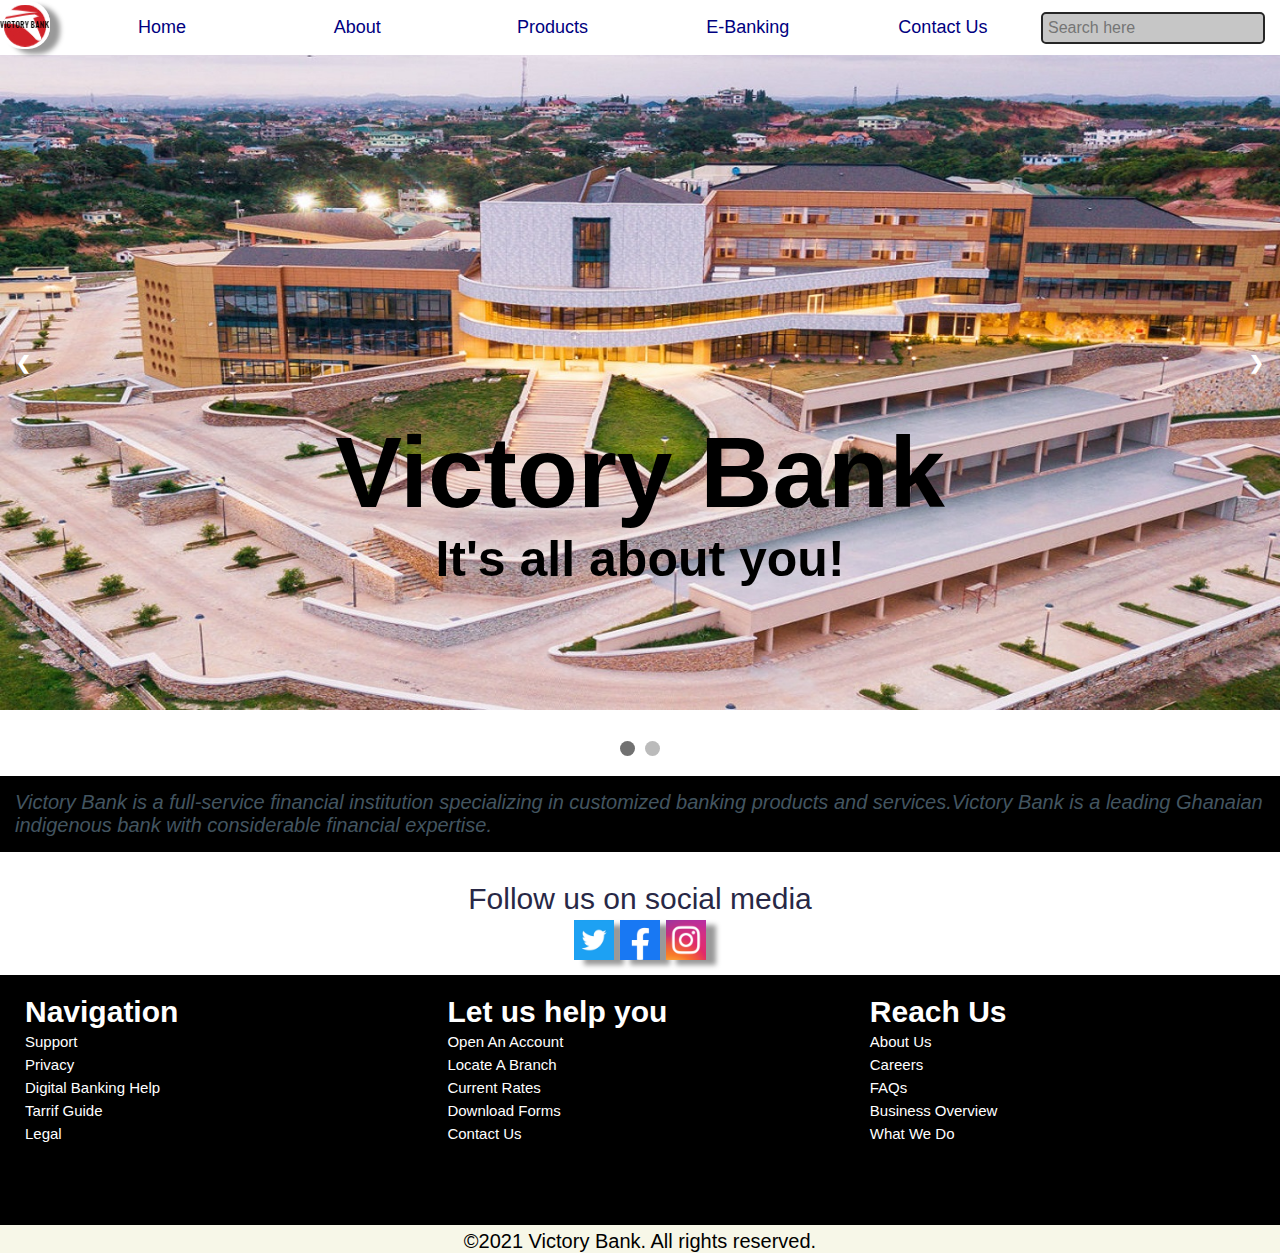
<file: index.html>
<!DOCTYPE html>
<html lang="en">

<head>
    <meta charset="UTF-8">
    <meta http-equiv="X-UA-Compatible" content="IE=edge">
    <meta name="viewport" content="width=device-width, initial-scale=1.0">
    <title>VICTORY BANK GHANA LTD</title>
    <link rel="stylesheet" href="css/styles.css">
    <link rel="stylesheet" href="css/styles2.css">
    <link rel="stylesheet" href="css/styles3.css">
</head>

<body>
        <!-- References : Absa , CalBank, Ecobank, bain.com, myronpetra.com, access bank,
        Font Awesome, W3schools, Youtube, MDN WEB-->

    <body>
        <!-- NAV -->
        <div class="container">
            <div class="navigation">
                <div class="nav-bar"><a href="index.html">

                        <a href="index.html"><img src="assets/logo.com.jpg" alt="victory logo" class="logo"> </a> 

                </div>
                <div class="nav-menu">
                    <div class="menu-1"> <a href="index.html"> Home</a></div>
                    <div class="menu-2"><a href="about.html">About</a></div>
                    <div class="menu-3"><a href="product.html">Products</a></div>
                    <div class="menu-4"><a href="ebanking.html">E-Banking</a></div>
                    <div class="menu-5"><a href="contact.html">Contact Us</a></div>
                    <div class="search-box">
                        <input class="search-txt" type="text" placeholder="Search here">
                        <a href="#" class="search-btn"><i class="fas fa-search"></i></a>
                    </div>

                </div>
            </div>
            <!-- End of Nav -->
        </div>

        <!-- Body begins -->
        <!-- Slideshow container -->
        <div class="slideshow-container">

            <!-- Full-width images with number and caption text -->
            <div class="mySlides fade">
                <div class="numbertext">1 / 2</div>
                <img src="assets/home-page.jpg" style="width:100%">
                <div class="text">
                    <h1>Victory Bank</h1>
                    <h4>It's all about you!</h4>
                </div>
            </div>

            <div class="mySlides fade">
                <div class="numbertext">2 / 2</div>
                <img src="assets/adcontact.png" style="width:100%">
                <div class="text"><strong>Send Us Your Feedback. <br> We would love to hear from you.</strong></div>
            </div>

            <!-- Next and previous buttons -->
            <a class="prev" onclick="plusSlides(-1)">&#10094;</a>
            <a class="next" onclick="plusSlides(1)">&#10095;</a>
        </div>
        <br>

        <!-- The dots/circles -->
        <div style="text-align:center">
            <span class="dot" onclick="currentSlide(1)"></span>
            <span class="dot" onclick="currentSlide(2)"></span>
        </div>

        <div class="intro">
            <p><em>Victory Bank is a full-service financial institution specializing in customized banking products and services.Victory Bank is a leading Ghanaian indigenous bank with considerable financial expertise.</em> 
            </p>
        </div>
        <!-- Social Media Links -->
        <div class="social-media">
            <h2>Follow us on social media</h2><br>
            <img src="assets/twitter-logo.jfif">
            <img src="assets/facebook-logo.jfif">
            <img src="assets/instagram-logo.jfif">
        </div>

        <!-- Body ends -->


        <!-- FOOTER BEGINS -->
        <footer>
            <div class="footer-wrapper">

                <div class="single-footer">
                    <h2>Navigation</h2>
                    <ul>
                        <li><a href="#">Support</a> </li>
                        <li><a href="#">Privacy</a> </li>
                        <li><a href="#">Digital Banking Help</a> </li>
                        <li><a href="#">Tarrif Guide</a></li>
                        <li><a href="#">Legal</a> </li>
                    </ul>
                </div>
                <div class="single-footer">
                    <h2>Let us help you</h2>
                    <ul>
                        <li><a href="#">Open An Account</a></li>
                        <li><a href="#">Locate a Branch</a></li>
                        <li><a href="#">Current Rates</a></li>
                        <li><a href="#">Download Forms</a> </li>
                        <li><a href="#">Contact Us</a> </li>
                    </ul>
                </div>

                <div class="single-footer">
                    <h2>Reach Us</h2>

                    <ul class="footer-right">
                        <li><a href="#">About us</a></li>
                        <li><a href="#">Careers</a></li>
                        <li><a href="#">FAQs</a></li>
                        <li><a href="#">Business Overview</a></li>
                        <li><a href="#">What We Do</a></li>
                    </ul >
                </div>

        </footer>
        <!-- END OF FOOTER -->

        <div class="rights">
            <p> ©2021 Victory Bank. All rights reserved.</p>
        </div>



        <script src="js/script.js"></script>
    </body>

</html>
</body>

</html>
</file>
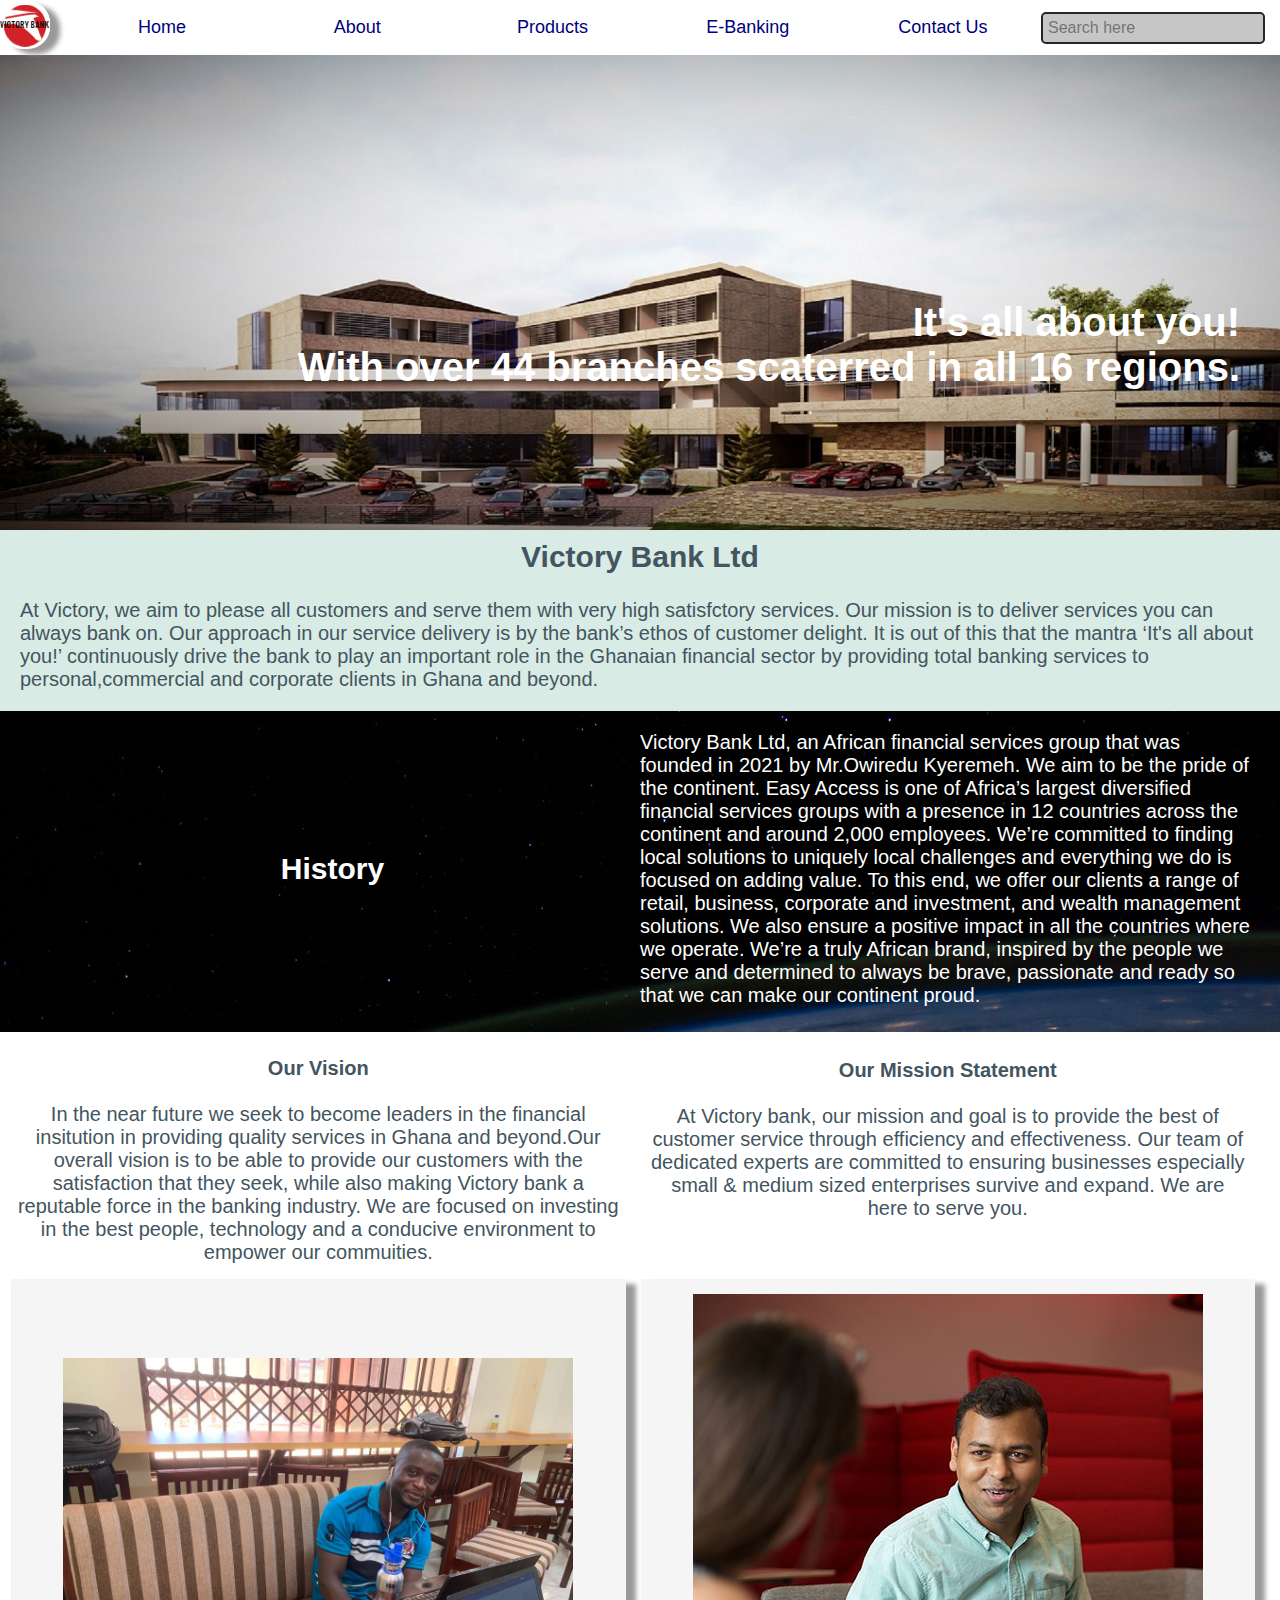
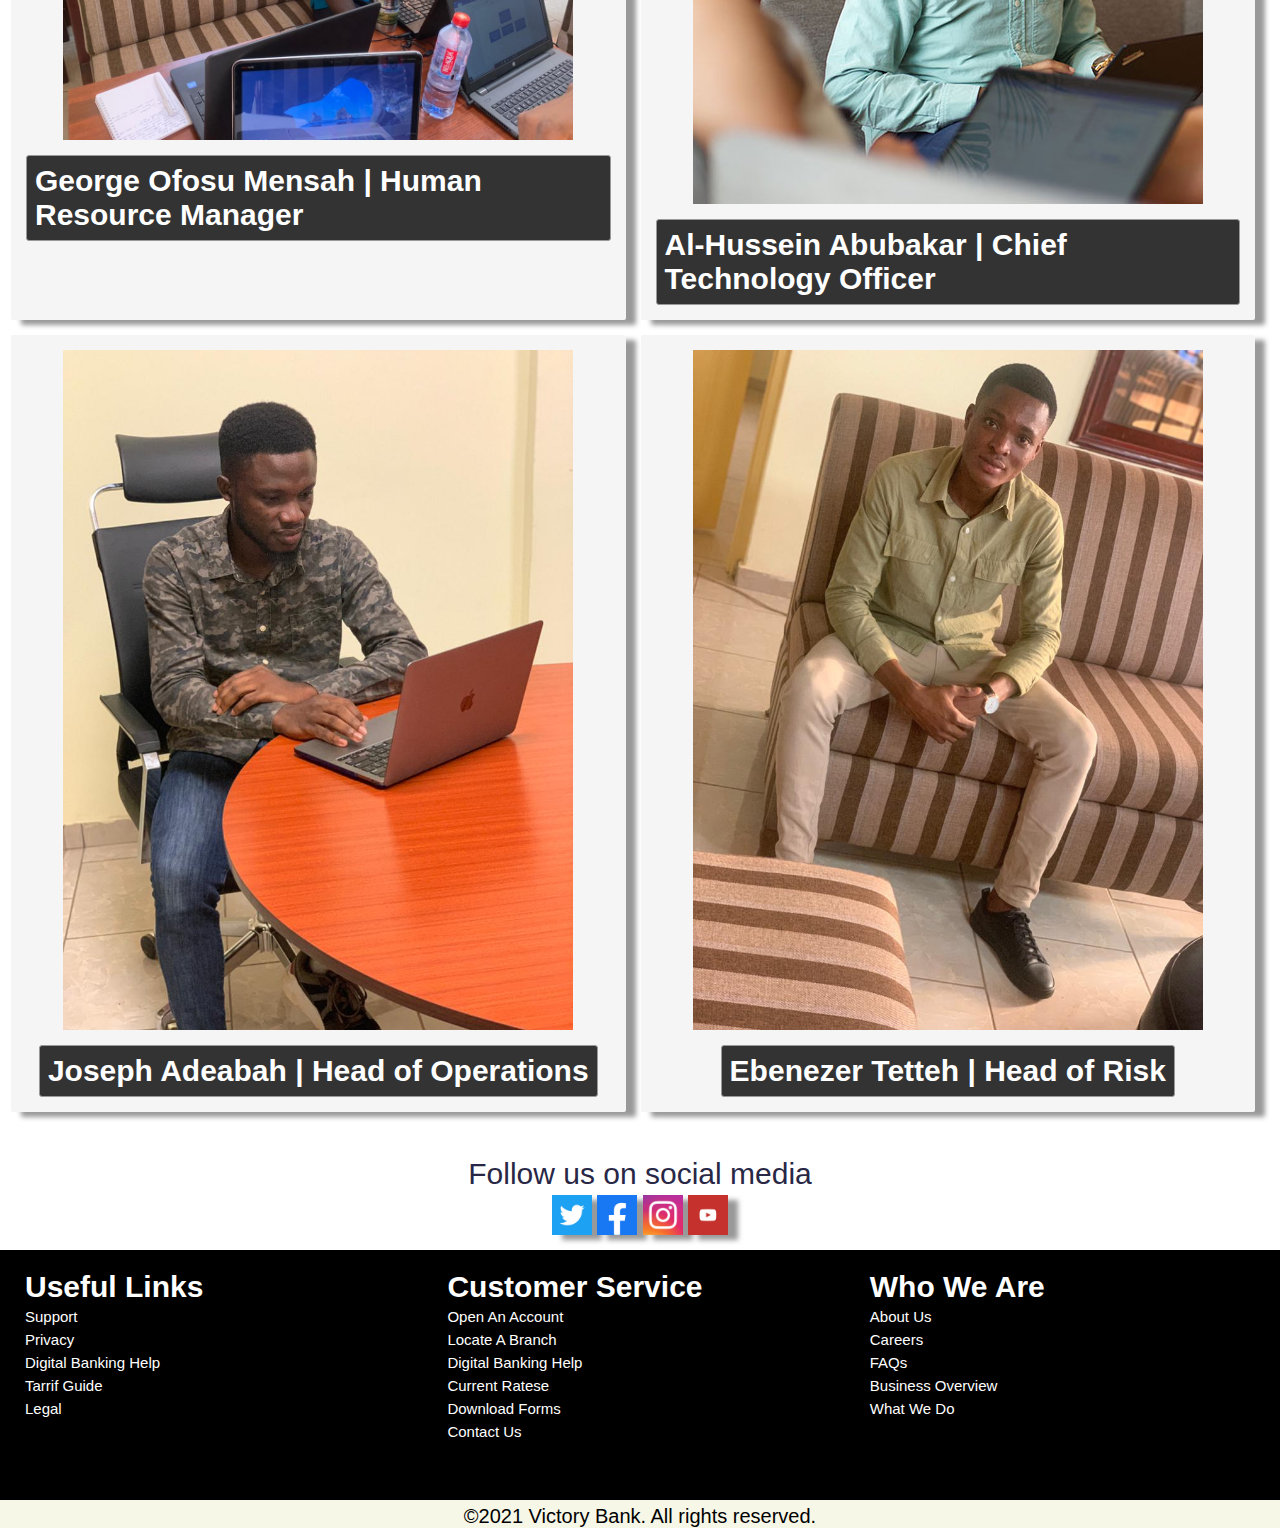
<file: about.html>
<!DOCTYPE html>
<html lang="en">

<head>
    <meta charset="UTF-8">
    <meta http-equiv="X-UA-Compatible" content="IE=edge">
    <meta name="viewport" content="width=device-width, initial-scale=1.0">
    <title>About Us</title>
    <link rel="stylesheet" href="css/about.css">
    <link rel="stylesheet" href="css/styles3.css">
    <link rel="stylesheet" href="css/styles.css">
    <link rel="stylesheet" href="css/styles2.css">

</head>

<body>
    <!-- NAV -->
    <div class="container">
        <div class="navigation">
            <div class="nav-bar"> <a href="index.html">
                <img src="assets/logo.com.jpg" alt="victory logo" class="logo"> </a>

            </div>
            <div class="nav-menu">
                <div class="menu-1"> <a href="index.html"> Home</a></div>
                <div class="menu-2"><a href="about.html">About</a></div>
                <div class="menu-3"><a href="product.html">Products</a></div>
                <div class="menu-4"><a href="ebanking.html">E-Banking</a></div>
                <div class="menu-5"><a href="contact.html">Contact Us</a></div>
                <div class="search-box">
                    <input class="search-txt" type="text" placeholder="Search here">
                    <a href="#" class="search-btn"><i class="fas fa-search"></i></a>
                </div>
            </div>
        </div>
        <!-- End of Nav -->
    </div>
    <div class="wel-container">
        <p><strong>It's all about you!<br> With over 44 branches scaterred in all 16 regions.
                <br></strong></p>

    </div>

    <div class="overview2">
        <h2>Victory Bank Ltd</h2> <br>
        <p id="mc">
            At Victory, we aim to please all customers and serve them with very high satisfctory services. Our mission is to deliver services you can always bank on.
            Our approach in our service delivery is by the bank’s ethos of customer delight. It is out of this that the mantra
            ‘It's all about you!’ continuously drive the bank to play an important role in the Ghanaian
            financial sector by providing total banking services to personal,commercial and corporate clients in Ghana and beyond.
        </p>

    </div>
    <div class="overview">
        <h2>History</h2>
        <p id="mc1">
            Victory Bank Ltd, an African financial services group that was founded in 2021 by Mr.Owiredu Kyeremeh.
            We aim to be the pride of the continent. Easy Access is one of Africa’s
            largest diversified financial services groups with a presence in 12 countries across the continent
            and around 2,000 employees.
            We’re committed to finding local solutions to uniquely local challenges and everything we do is focused on
            adding value. To this end, we offer our clients a range of retail, business, corporate and investment, and
            wealth management solutions. We also ensure a positive impact in all the countries where we operate.
            We’re a truly African brand, inspired by the people we serve and
            determined to always be brave, passionate and ready so that we can make our continent proud.
        </p>
    </div>
    <div class="overview3">
        <p id="vish">
            <strong>Our Vision</strong> <br><br>
            In the near future we seek to become leaders in the financial insitution in providing quality
            services in Ghana and beyond.Our overall vision is to be able to provide our customers with
            the satisfaction that they seek, while also making Victory bank a reputable force in the banking industry.
            We are focused on investing in the best people, technology and a conducive environment to empower our
            commuities.
        </p>

        <p id="mc3">
            <strong>Our Mission Statement</strong> <br> <br>
            At Victory bank, our mission and goal is to provide the best of customer service through
            efficiency and effectiveness. Our team of dedicated experts are committed to ensuring
            businesses especially small & medium sized enterprises survive and expand. We are here to serve you.
        </p>

        <!-- BOARD AND MANAGEMENT TEAM -->
        <!-- <div class="md">
            <img id="cs" src="assets/founder.png" alt="">
            <div class="team-title">
                <h2> Easy Allan | Founder </h2>
            </div>
        </div>
        <div class="md">
            <img id="cs" src="assetS/CS.jpeg" alt="">
            <div class="team-title">
                <h2> | Managing Director</h2>
            </div>
        </div> -->
        <div class="md">
            <img id="cs" src="assets/ceo.jpeg" alt="">
            <div class="team-title">
                <h2> George Ofosu Mensah | Human Resource Manager </h2>
            </div>
        </div>
        <div class="md">
            <img src="assets/md.jpg" alt="">
            <div class="team-title">
                <h2> Al-Hussein Abubakar | Chief Technology Officer </h2>
            </div>
        </div>

        <div class="md">
            <img id="cs" src="assets/strat.jpeg" alt="">
            <div class="team-title">
                <h2> Joseph Adeabah | Head of Operations </h2>
            </div>
        </div>
        <div class="md">
            <img id="cs" src="assets/cro.jpeg" alt="">
            <div class="team-title">
                <h2> Ebenezer Tetteh | Head of Risk</h2>
            </div>
        </div>

    </div>

    <!-- Social Media Links -->
    <div class="social-media">
        <h2>Follow us on social media</h2><br>
        <img src="assets/twitter-logo.jfif">
        <img src="assets/facebook-logo.jfif">
        <img src="assets/instagram-logo.jfif">
        <img src="assets/youtube-logo.png">
    </div>
    <!-- FOOTER -->
    <footer>
        <div class="footer-wrapper">
            <div class="single-footer">
                <h2>Useful Links</h2>
                <ul>
                    <li><a href="#">Support</a> </li>
                    <li><a href="#">Privacy</a> </li>
                    <li><a href="#">Digital Banking Help</a> </li>
                    <li><a href="#">Tarrif Guide</a></li>
                    <li><a href="#">Legal</a> </li>
                </ul>
            </div>
            <div class="single-footer">
                <h2>Customer Service</h2>
                <ul>
                    <li><a href="#"> Open An Account</a> </li>
                    <li><a href="#">Locate a Branch</a> </li>
                    <li><a href="#">Digital Banking Help</a> </li>
                    <li><a href="#">Current Ratese</a></li>
                    <li><a href="#">Download Forms</a> </li>
                    <li><a href="#">Contact Us</a> </li>
                </ul>
            </div>

            <div class="single-footer">
                <h2>Who We Are </h2>

                <ul class="footer-right">
                    <li><a href="#">About us</a></li>
                    <li><a href="#">Careers</a></li>
                    <li><a href="#">FAQs</a></li>
                    <li><a href="#">Business Overview</a></li>
                    <li><a href="#">What We Do</a></li>
                </ul </div>
            </div>

    </footer>
    <!-- END OF FOOTER -->

    <div class="rights">
        <p> ©2021 Victory Bank. All rights reserved.</p>
    </div>



    <script src="js/script.js"></script>
</body>

</html>
</file>
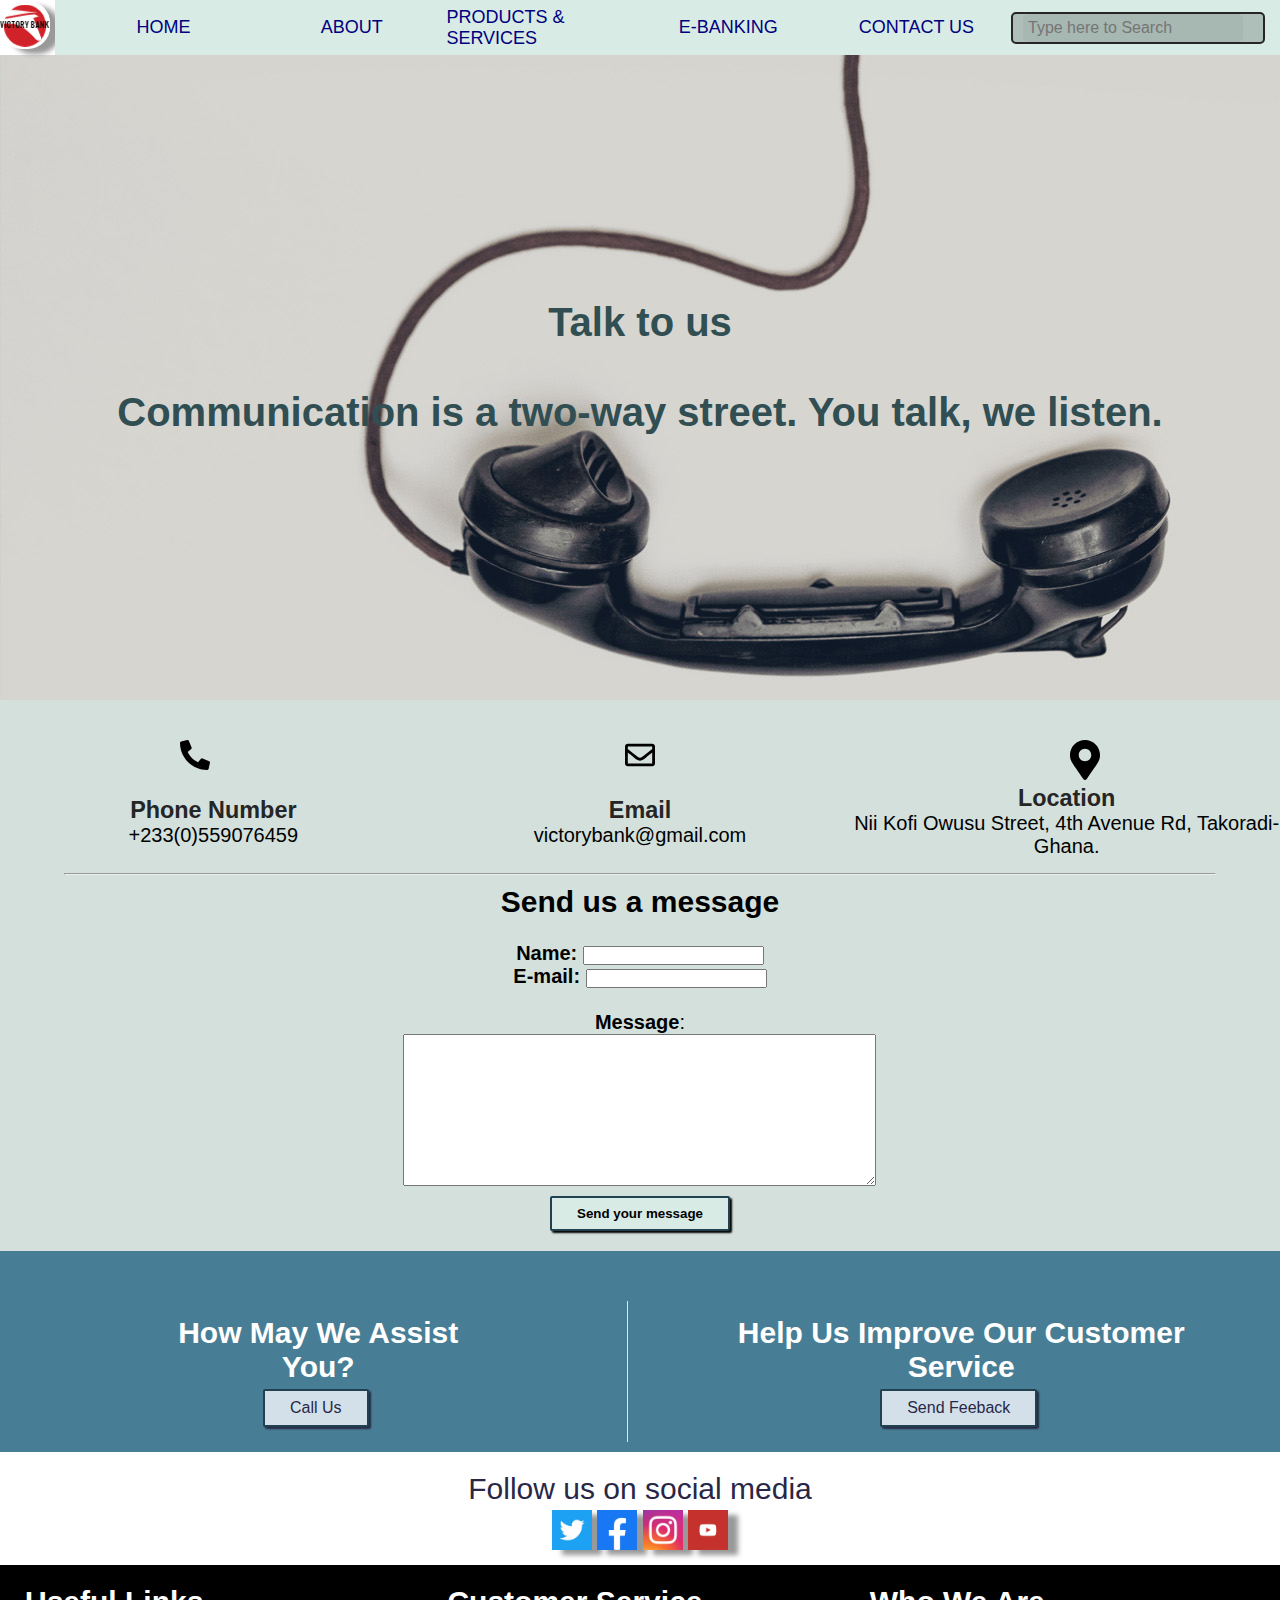
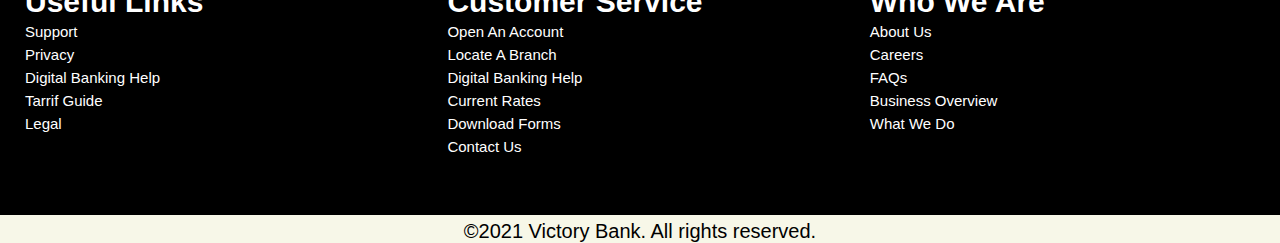
<file: contact.html>
<!DOCTYPE html>
<html lang="en">
<head>
    <meta charset="UTF-8">
    <meta http-equiv="X-UA-Compatible" content="IE=edge">
    <meta name="viewport" content="width=device-width, initial-scale=1.0">
    <title>Contact Us</title>
    <link rel="stylesheet" href="css/contact.css">
    <link rel="stylesheet" href="css/prod.css">
    <link rel="stylesheet" href="css/styles3.css">
    <link rel="stylesheet" href="css/styles.css">
    <link rel="stylesheet" href="css/styles2.css">
</head>
<body>
        <!-- NAV -->
        <div class="container">
            <div class="navigation">
                <div class="nav-bar"> <a href="index.html">
                    <img src="assets/logo.com.jpg" alt="victory logo" class="logo"> </a>

                </div>
                <div class="nav-menu">
                    <div class="menu-1"> <a href="index.html"> HOME</a></div>
                    <div class="menu-2"><a href="about.html">ABOUT</a></div>
                    <div class="menu-3"><a href="product.html">PRODUCTS & SERVICES</a></div>
                    <div class="menu-4"><a href="ebanking.html">E-BANKING</a></div>
                    <div class="menu-5"><a href="contact.html">CONTACT US</a></div>
                    <div class="search-box">
                        <input class="search-txt" type="text" placeholder="Type here to Search">
                        <a href="#" class="search-btn"><i class="fas fa-search"></i></a>
                    </div>
                </div>
            </div>
            <!-- End of Nav -->
        </div>
        <div class="contact-container">
            <p id="talk" ><strong>Talk to us<br> <br>Communication is a two-way street. You talk, we listen.</strong></p>

        </div>
        <div class="contact-modes">
            <div class="icon"> 
                 <div class="icon-1">
                <img id="phone" src="assets/phone-alt-solid.svg" alt="">
            </div> 

                <div class="icon-2">
                    <img id="envelope" src="assets/envelope-regular.svg" alt="">
                </div>

               <div class="icon-3">
                    <img id="map" src="assets/map-marker-alt-solid.svg" alt="">
                </div>


            </div>

            <div>

            <h3>Phone Number</h3><p id="contact-info" >+233(0)559076459</p>
        </div>
            <div>
                <h3 >Email</h3> <p id="contact-info">victorybank@gmail.com</p>
            </div>
            <div>

                <h3>Location</h3><p id="contact-info" >Nii Kofi Owusu Street, 4th Avenue Rd, Takoradi-Ghana.</p>
            </div>

            <!-- forms  -->
            
            <div class="forms">
                <hr>
                <h2>Send us a message</h2> <br>
                <form action="/my-handling-form-page" method="post">
                    <ul>
                     <li>
                       <label for="name"><strong>Name:</strong></label>
                       <input type="text" id="name" name="user_name">
                     </li>
                     <li>
                       <label for="mail"><strong>E-mail:</strong></label>
                       <input type="email" id="mail" name="user_email">
                     </li> <br>
                     <li>
                       <label for="msg"><strong>Message</strong>:</label> <br>
                       <textarea id="msg" name="user_message"  cols="57" rows="10" ></textarea>
                     </li>
                     <li class="button">
                        <button type="submit"><strong>Send your message</strong></button>
                      </li>
                    </ul>
                   </form>
            </div>

        </div>


       
        <!-- What do you wanna know starts here  -->

        <div class="know-ov">
            <div class="what">
                <h2><strong> How May We Assist<br>  You?</strong> 
                </h2>
                <button id="callusbtn" >Call Us</button>
            </div>
        <!-- What do you wanna know ends here  -->

        <!-- -------------------------------------------------------------------- -->
        <!-- Feedback section starts here  -->

            <div class="send">
                <h2><strong>Help Us Improve Our Customer <br> Service</strong> 
                </h2>
                <button id="sendbtn" >Send Feeback</button>
            </div>
          <!-- Feedback section ends here  -->
  
          <!-- ------------------------------------------------------------------------------------------------------ -->
      </div>
        <!-- Social Media Links -->
        <div class="social-media">
            <h2>Follow us on social media</h2><br>
            <img src="assets/twitter-logo.jfif">
            <img src="assets/facebook-logo.jfif">
            <img src="assets/instagram-logo.jfif">
            <img src="assets/youtube-logo.png">
        </div>

        <!-- FOOTER -->
        <footer>
            <div class="footer-wrapper">
                <div class="single-footer">
                    <h2>Useful Links</h2>
                    <ul>
                        <li><a href="#">Support</a> </li>
                        <li><a href="#">Privacy</a> </li>
                        <li><a href="#">Digital Banking Help</a> </li>
                        <li><a href="#">Tarrif Guide</a></li>
                        <li><a href="#">Legal</a> </li>
                    </ul>
                </div>
                <div class="single-footer">
                    <h2>Customer Service</h2>
                    <ul>
                        <li><a href="#"> Open An Account</a> </li>
                        <li><a href="#">Locate a Branch</a> </li>
                        <li><a href="#">Digital Banking Help</a> </li>
                        <li><a href="#">Current Rates</a></li>
                        <li><a href="#">Download Forms</a> </li>
                        <li><a href="#">Contact Us</a> </li>
                    </ul>
                </div>

                <div class="single-footer">
                    <h2>Who We Are </h2>
                    
                    <ul class="footer-right">
                        <li><a href="#">About us</a></li>
                        <li><a href="#">Careers</a></li>
                        <li><a href="#">FAQs</a></li>
                        <li><a href="#">Business Overview</a></li>
                        <li><a href="#">What We Do</a></li>
                    </ul 
                </div>    
                </div>

        </footer>
        <!-- END OF FOOTER -->

        <div class="rights">
           <p> ©2021 Victory Bank. All rights reserved.</p>
        </div>



    <script src="js/script.js"></script>



    
</body>
</html>
</file>
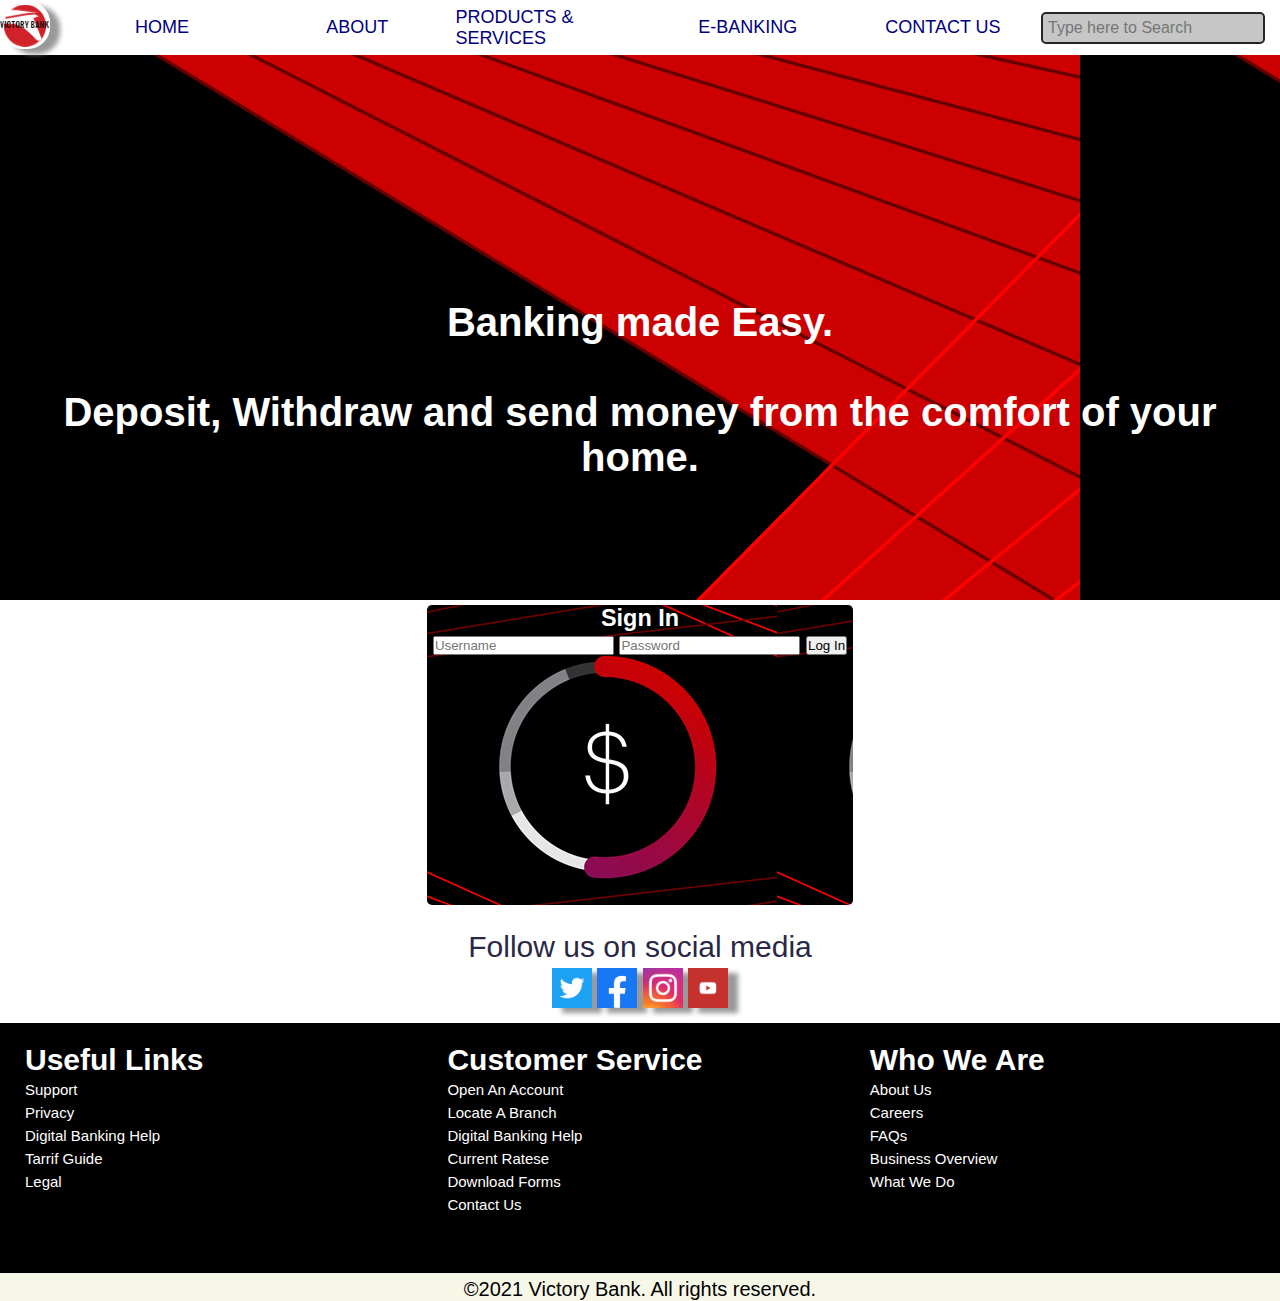
<file: ebanking.html>
<!DOCTYPE html>
<html lang="en">

<head>
    <meta charset="UTF-8">
    <meta http-equiv="X-UA-Compatible" content="IE=edge">
    <meta name="viewport" content="width=device-width, initial-scale=1.0">
    <title>E-Banking</title>
    <link rel="stylesheet" href="css/styles3.css">
    <link rel="stylesheet" href="css/styles.css">
    <link rel="stylesheet" href="css/styles2.css">
    <link rel="stylesheet" href="css/ebank.css">
</head>

<body>
    <!-- NAV -->
    <div class="container">
        <div class="navigation">
            <div class="nav-bar"> <a href="index.html">
                <img src="assets/logo.com.jpg" alt="bambos logo" class="logo"> </a>
                <!-- <div class="nav-amali">
                        <p id="amali">EASY ACCESS BANK </p>
                    </div> -->
            </div>
            <div class="nav-menu">
                <div class="menu-1"> <a href="index.html"> HOME</a></div>
                <div class="menu-2"><a href="about.html">ABOUT</a></div>
                <div class="menu-3"><a href="product.html">PRODUCTS & SERVICES</a></div>
                <div class="menu-4"><a href="ebanking.html">E-BANKING</a></div>
                <div class="menu-5"><a href="contact.html">CONTACT US</a></div>
                <div class="search-box">
                    <input class="search-txt" type="text" placeholder="Type here to Search">
                    <a href="#" class="search-btn"><i class="fas fa-search"></i></a>
                </div>
            </div>
        </div>
        <!-- End of Nav -->
        <div class="prodimg-container">
            <p id="eb"><strong>Banking made Easy.<br> <br>Deposit, Withdraw and send money from the comfort of your
                    home.</strong></p>

        </div>
    </div>
    <!-- Login card starts here  -->

    <div id="ebank-login">

        <div class="edisplay">
            <h3>Sign In</h3>
            <input type="name"  placeholder="Username">
            <input type="password" placeholder="Password">
            <input type="submit" id="loginBTN" value="Log In">
        </div>

    </div>

    <div id="ebank-deposit">

        <div class="edisplay">
            <h3>Deposit</h3>
            <input type="text"  id="depositAmount" placeholder="Amount">
            <input type="submit" id="depositBTN" value="Deposit">
        </div>

    </div>

    <div id="ebank-ouput">

        <div class="edisplay">
            <h3>Welcome <span id="usernameID"></span></h3>
            <h3>Amount: <span id="amount"></span></h3>
        </div>

    </div>



      <!-- Login card ends here  -->


    <!-- Social Media Links -->
    <div class="social-media">
        <h2>Follow us on social media</h2><br>
        <img src="assets/twitter-logo.jfif">
        <img src="assets/facebook-logo.jfif">
        <img src="assets/instagram-logo.jfif">
        <img src="assets/youtube-logo.png">
    </div>
    <!-- FOOTER -->
    <footer>
        <div class="footer-wrapper">
            <div class="single-footer">
                <h2>Useful Links</h2>
                <ul>
                    <li><a href="#">Support</a> </li>
                    <li><a href="#">Privacy</a> </li>
                    <li><a href="#">Digital Banking Help</a> </li>
                    <li><a href="#">Tarrif Guide</a></li>
                    <li><a href="#">Legal</a> </li>
                </ul>
            </div>
            <div class="single-footer">
                <h2>Customer Service</h2>
                <ul>
                    <li><a href="#"> Open An Account</a> </li>
                    <li><a href="#">Locate a Branch</a> </li>
                    <li><a href="#">Digital Banking Help</a> </li>
                    <li><a href="#">Current Ratese</a></li>
                    <li><a href="#">Download Forms</a> </li>
                    <li><a href="#">Contact Us</a> </li>
                </ul>
            </div>

            <div class="single-footer">
                <h2>Who We Are </h2>

                <ul class="footer-right">
                    <li><a href="#">About us</a></li>
                    <li><a href="#">Careers</a></li>
                    <li><a href="#">FAQs</a></li>
                    <li><a href="#">Business Overview</a></li>
                    <li><a href="#">What We Do</a></li>
                </ul>
            </div>

    </footer>
    <!-- END OF FOOTER -->

    <div class="rights">
        <p> ©2021 Victory Bank. All rights reserved.</p>
    </div>



    <script src="js/deposit.js"></script>
</body>


</body>

</html>
</file>
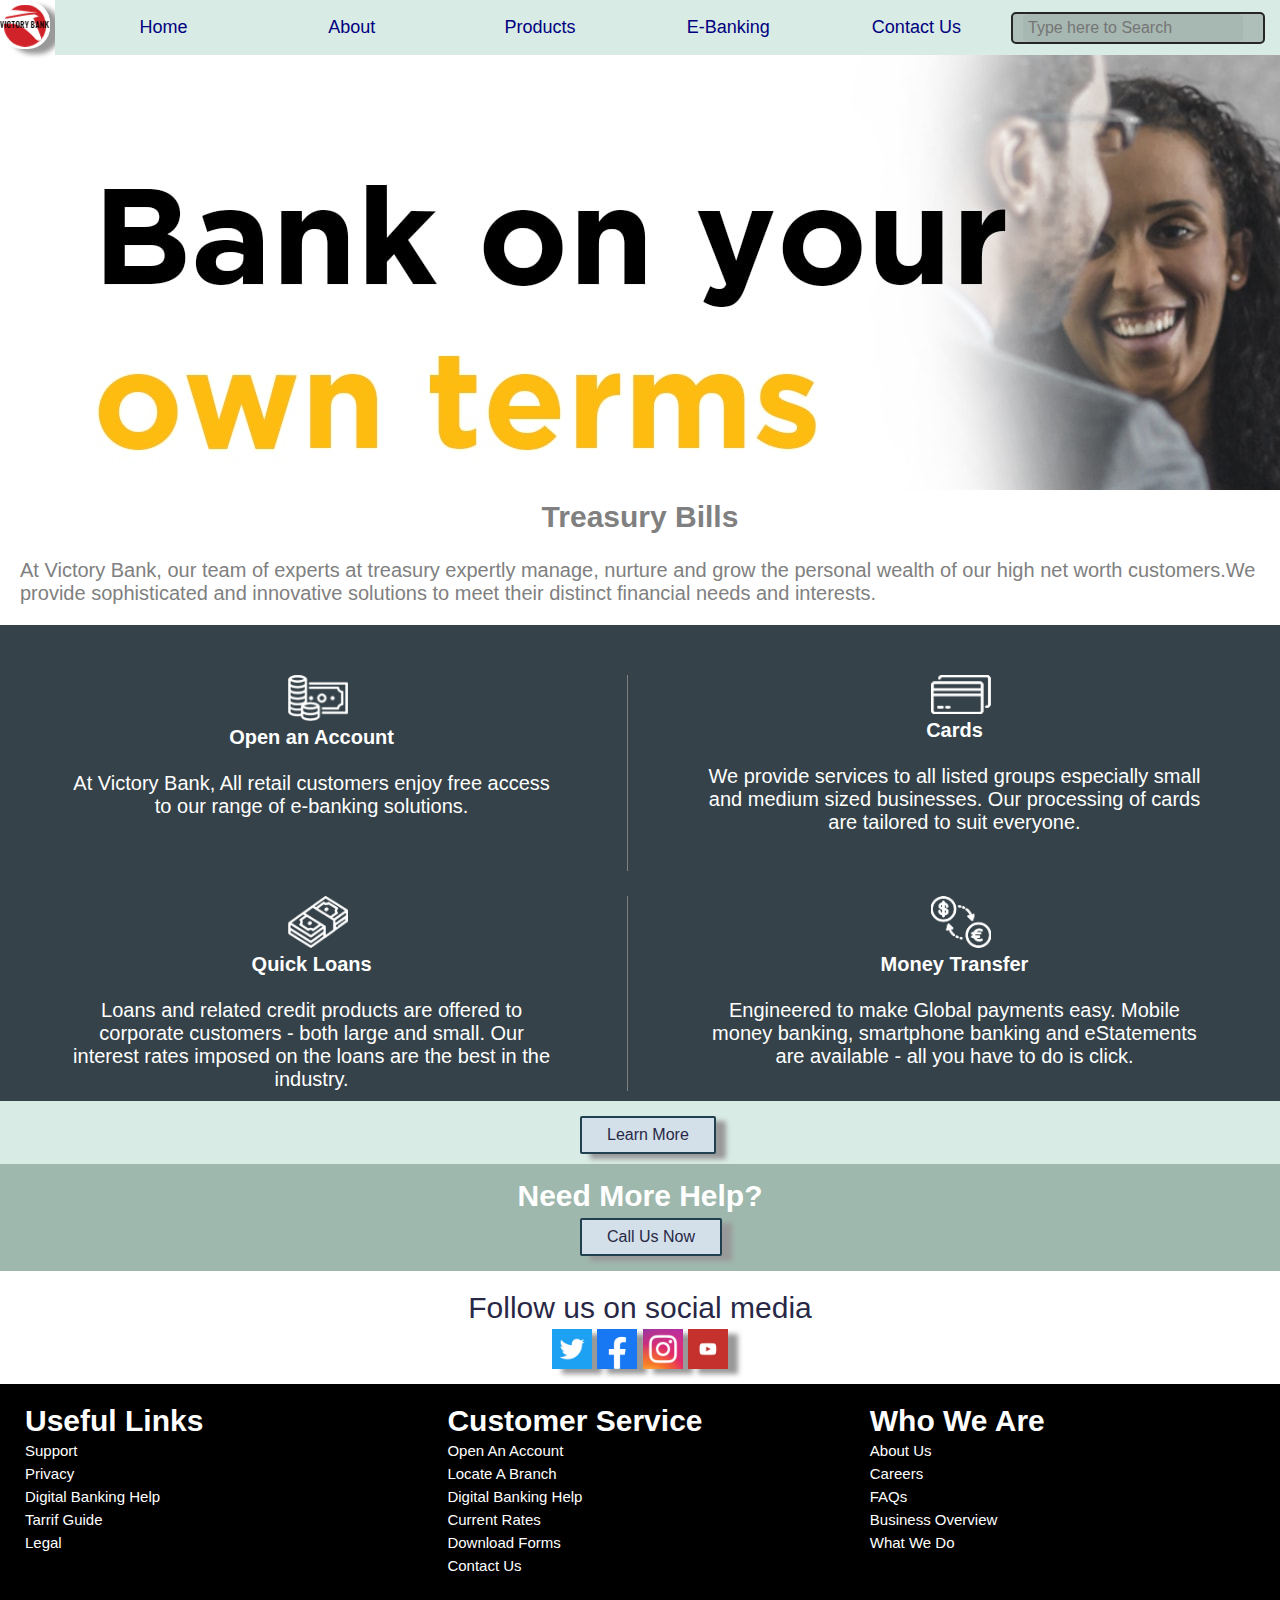
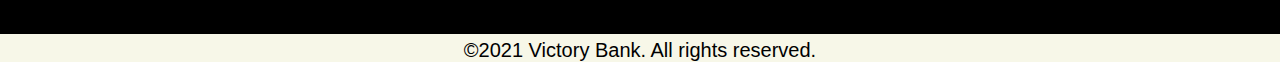
<file: product.html>
<!DOCTYPE html>
<html lang="en">
<head>
    <meta charset="UTF-8">
    <meta http-equiv="X-UA-Compatible" content="IE=edge">
    <meta name="viewport" content="width=device-width, initial-scale=1.0">
    <title>Products & Services</title>
    <link rel="stylesheet" href="css/prod.css">
    <link rel="stylesheet" href="css/styles3.css">
    <link rel="stylesheet" href="css/styles.css">
    <link rel="stylesheet" href="css/styles2.css">
</head>
<body>

     <!-- NAV -->
     <div class="container">
        <div class="navigation">
            <div class="nav-bar"> <a href="index.html">
                <img src="assets/logo.com.jpg" alt="victory logo" class="logo"> </a>
                
            </div>
            <div class="nav-menu">
                <div class="menu-1"> <a href="index.html"> Home</a></div>
                <div class="menu-2"><a href="about.html">About</a></div>
                <div class="menu-3"><a href="product.html">Products</a></div>
                <div class="menu-4"><a href="ebanking.html">E-Banking</a></div>
                <div class="menu-5"><a href="contact.html">Contact Us</a></div>
                <div class="search-box">
                    <input class="search-txt" type="text" placeholder="Type here to Search">
                    <a href="#" class="search-btn"><i class="fas fa-search"></i></a>
                </div>
            </div>
        </div>
        <!-- End of Nav -->
    </div>
    <div class="prod-container">
        

             <!-- copy this for the e-banking page ----Absa Ghana offers banking solutions in the retail, 
            corporate and business sector, as well as a range of e-banking
             services that can be accessed from your mobile phone, laptop, tablet or PC. -->

    </div>
    <div class="tb">
        <h2>Treasury Bills</h2> <br>
        <p id="tbc" >
            At Victory Bank, our team of experts at treasury expertly manage,
            nurture and grow the personal wealth of our high net worth customers.We provide sophisticated and 
            innovative solutions to meet their distinct financial needs and interests.
        </p>
    </div>

    <!-- Open an account starts here -->
    <div class="prod-ov">
          <div class="retail">
              <img id="ret-svg" src="assets/open-account.png" alt=""> <br>
              <p> <strong>Open an Account</strong> <br> <br>
                At Victory Bank, All retail 
                customers enjoy free access to our range of e-banking solutions.
             </p>
          </div>
          <!-- Open an account ends here -->

          <!-- ------------------------------------------------------------------------------------------------------ -->
           
          <!-- Cards starts here -->
          <div class="bness">
            <img id="bness-svg" src="assets/cards_1.png" alt=""> <br>
            <p> <strong>Cards</strong> <br> <br>
                We  provide services to all listed groups especially 
                small and medium sized businesses. Our processing of cards are tailored to suit 
                everyone.
           </p>
        </div>
        <!-- Cards ends here -->

        <!-- ------------------------------------------------------------------------------------------------------ -->

        <!-- Quick loans  here -->
        <div class="corp">
            <img id="corp-svg" src="assets/quick-loans.png" alt=""> <br>
            <p> <strong>Quick Loans</strong> <br> <br>
                Loans and related credit products are offered to corporate
                 customers - both large and small.
                Our interest rates imposed on the loans are the best in the industry.
           </p>
        </div>
        <!-- Quick loans ends here -->

        <!-- ------------------------------------------------------------------------------------------------------ -->

        <!-- Money Transfer starts here  -->
        <div class="dbank">
            <img id="dbank-svg" src="assets/money-transfer.png" alt=""> <br>
            <p> <strong>Money Transfer </strong> <br> <br>
                Engineered to make Global payments easy.
                Mobile money banking, smartphone banking and eStatements are available -
                 all you have to do is click.
  
           </p>
        </div>
                <!-- Money Transfer ends here  -->
    </div>
    <!-- Learn more button -->
    <div class="learnmorebtn">
        <button id="lrn" >Learn More</button>
    </div>
    <div class="call-us">
        <center><h2> <strong>Need More Help?</strong></h2></center>
        <button id="call" >Call Us Now </button>
         
    </div>

                <!-- Social Media Links -->
                <div class="social-media">
                    <h2>Follow us on social media</h2><br>
                    <img src="assets/twitter-logo.jfif">
                    <img src="assets/facebook-logo.jfif">
                    <img src="assets/instagram-logo.jfif">
                    <img src="assets/youtube-logo.png">
                </div>
                <!-- FOOTER -->
                <footer>
                    <div class="footer-wrapper">
                        <div class="single-footer">
                            <h2>Useful Links</h2>
                            <ul>
                                <li><a href="#">Support</a> </li>
                                <li><a href="#">Privacy</a> </li>
                                <li><a href="#">Digital Banking Help</a> </li>
                                <li><a href="#">Tarrif Guide</a></li>
                                <li><a href="#">Legal</a> </li>
                            </ul>
                        </div>
                        <div class="single-footer">
                            <h2>Customer Service</h2>
                            <ul>
                                <li><a href="#"> Open An Account</a> </li>
                                <li><a href="#">Locate a Branch</a> </li>
                                <li><a href="#">Digital Banking Help</a> </li>
                                <li><a href="#">Current Rates</a></li>
                                <li><a href="#">Download Forms</a> </li>
                                <li><a href="#">Contact Us</a> </li>
                            </ul>
                        </div>
        
                        <div class="single-footer">
                            <h2>Who We Are </h2>
                            
                            <ul class="footer-right">
                                <li><a href="#">About us</a></li>
                                <li><a href="#">Careers</a></li>
                                <li><a href="#">FAQs</a></li>
                                <li><a href="#">Business Overview</a></li>
                                <li><a href="#">What We Do</a></li>
                            </ul 
                        </div>    
                        </div>
    
                </footer>
                <!-- END OF FOOTER -->
    
                <div class="rights">
                   <p> ©2021 Victory Bank. All rights reserved.</p>
                </div>
    
    
    
            <script src="js/script.js"></script>
</body>
</html>
</file>
<file: css/styles.css>
*{
    margin: 0;
    padding: 0;
    box-sizing: border-box;
}
body{
    font-family: -apple-system, BlinkMacSystemFont, 'Segoe UI', Roboto, Oxygen, Ubuntu, Cantarell, 
    'Open Sans', 'Helvetica Neue', sans-serif;
    font-size: 20px;
    width: 100%;
    min-height: 100vh;
}
.container{
    display: grid;
    grid-template-columns: 1fr;
}
.logo{
    width: 50px;
    box-shadow: 10px 5px 5px#999;
    border-radius: 22px;
    padding-bottom: 2px;
}


[class^="nav-"]{
    display: grid;
    place-items: center;
    place-content: center;
}
.navigation{
    display: grid;
    grid-template-columns: auto 3fr ;
    grid-template-rows: 55px;
    background-color: white;
    color: white;
    cursor: pointer;
    position: fixed;
    z-index: 1;
    width: 100%;
}
.navbar {
    width: 100%;
    height: 100%;
}
.navbar img{
  place-items: start;
}
.nav-amali{
    display: inline-block;
    width: 120px;
}
.nav-amali > p {
    font-size: 15px;
    margin-top: 1px;
    font-family: -apple-system, BlinkMacSystemFont, 'Segoe UI', Roboto, Oxygen, Ubuntu, Cantarell, 
    'Open Sans', 'Helvetica Neue', sans-serif;
    font-weight: 5em;

}

.nav-menu{
    display: grid;
    font-weight: 16;
    font-size: large;
    gap: 1px;
    grid-template-columns: repeat(6,1fr); 
    width: 100%;
    padding: 15px;
    place-items: center;
    cursor: pointer;
}
.nav-menu:hover{
    background-color:transparent;
    color: white;

}
.nav-menu a{
    text-decoration: none;
    color: navy;
}
.nav-menu a:hover {
    color: navy;
    padding: 5px 5px 5px 5px ;
    border-bottom: 2px solid navy;
}
.nav-menu > div{
    font-family: -apple-system, BlinkMacSystemFont, 'Segoe UI', Roboto, Oxygen, Ubuntu, Cantarell, 
    'Open Sans', 'Helvetica Neue', sans-serif;
    font-weight: 5em;
    border: 1px soid white;
}

/* Search Box  */
.search-box {
  justify-content: center;
  display: flex;
  border: 2px solid #262626;
  line-height: 40px;
  border-radius: 5px;
  background-color: #0a0a0a33;
}
.search-txt {
  
  outline: none;
  border-radius: 5px;
  border: none;
  background-color: #0a0a0a09;
  width: 220px;
  font-size: 16px;
  padding: 5px 15px 5px 5px;
}





/* Slide show */
* {box-sizing:border-box}

/* Slideshow container */
.slideshow-container {
  width: 100%;
  position: relative;
  margin: auto;
}

/* Hide the images by default */
.mySlides {
  display: none;
}



/* Next & previous buttons */
.prev, .next {
  cursor: pointer;
  position: absolute;
  top: 50%;
  width: auto;
  margin-top: -22px;
  padding: 16px;
  color: white;
  font-weight: bold;
  font-size: 18px;
  transition: 0.6s ease;
  border-radius: 0 3px 3px 0;
  user-select: none;
}

/* Position the "next button" to the right */
.next {
  right: 0;
  border-radius: 3px 0 0 3px;
}

/* On hover, add a black background color with a little bit see-through */
.prev:hover, .next:hover {
  background-color: rgba(0,0,0,0.8);
}

/* Caption text */
.text {
    text-align: center;
  color: black;
  font-size: 50px;
  padding: 8px 12px;
  position: absolute;
  bottom: 8px;
  height: 300px;
  width: 100%;
  text-align: center;
  /* border: 1px solid red; */
}
/* .text2{
  position: absolute;
  color: grey;
} */

/* Number text (1/3 etc) */
.numbertext {
  color: #f2f2f2;
  font-size: 12px;
  padding: 8px 12px;
  position: absolute;
  top: 0;
}

/* The dots/bullets/indicators */
.dot {
  cursor: pointer;
  height: 15px;
  width: 15px;
  margin: 0 2px;
  background-color: #bbb;
  border-radius: 50%;
  display: inline-block;
  transition: background-color 0.6s ease;
}

.active, .dot:hover {
  background-color: #717171;
}

/* Fading animation */
.fade {
  -webkit-animation-name: fade;
  -webkit-animation-duration: 1.5s;
  animation-name: fade;
  animation-duration: 1.5s;
}

@-webkit-keyframes fade {
  from {opacity: .4}
  to {opacity: 1}
}

@keyframes fade {
  from {opacity: .4}
  to {opacity: 1}
}
</file>
<file: css/styles2.css>
/* MAIN BODY, LANDING PAGE */
.main-body{
    display: grid;
    margin-right: 0%;
    place-items: center;
    width: auto;
    /* border: 2px solid yellow; */
}
.slide-container{
    width: 100%;
    margin: auto;
    /* overflow: hidden; */
}
.img-slides{
    display: flex;
    width: 100%;
    height: 40%;
}
.intro{
    display: inline-block;
    padding: 15px ;
    margin: 15px 0px 10px 0px;
    place-content: center;
    background-color: #000000;
}
.intro p{
    font-family: -apple-system, BlinkMacSystemFont, 'Segoe UI', Roboto, Oxygen, Ubuntu, Cantarell, 
    'Open Sans', 'Helvetica Neue', sans-serif;
    color:#435560;
}
</file>
<file: css/styles3.css>
/*  footer */
.footer-wrapper{
    margin: 5px auto;
    padding-top: 20px;
    width: 100%;

}
.single-footer{
    width: 33%;
    float: left;
    text-align: left;
    color:#fff;
}
.single-footer ul{
    margin: 0;
    padding: 0;
    list-style: none;
}
.single-footer ul a{
    text-transform: capitalize;
    text-decoration: none;
    color:#fff;
    font-size :15px;
}
footer{
    width: 100%;
    height: 250px;
    bottom: 0;
    background:#000000;
}
.single-footer{
   padding-left: 25px;
}
.single-footer ul li a {
    font-family: -apple-system, BlinkMacSystemFont, 'Segoe UI', Roboto, Oxygen, Ubuntu, Cantarell, 
    'Open Sans', 'Helvetica Neue', sans-serif;
}
h2{
    font-family: -apple-system, BlinkMacSystemFont, 'Segoe UI', Roboto, Oxygen, Ubuntu, Cantarell, 
    'Open Sans', 'Helvetica Neue', sans-serif;
    
}

.social-media{
    text-align: center;
    padding: 5px 5px 5px 5px ;
    background-color: white;
    margin-top: 0px;
}
.social-media img{
    height: 40px;
    display: inline-block;
    margin-top: 5px;
    cursor: pointer;
    box-shadow: 10px 5px 5px#999;
}
.social-media h2{
    font-family: -apple-system, BlinkMacSystemFont, 'Segoe UI', Roboto, Oxygen, Ubuntu, Cantarell, 
    'Open Sans', 'Helvetica Neue', sans-serif;
    color: #282846;
    height: 10px ;
    font-weight: 400;
    font-style: normal;
    margin: 5px;
    margin-bottom: 10px;
    font-size: 30px;
    padding: 10px 15px 0;
    /* border: 1px solid red; */
}



.rights{
    background-color: #f7f7e8;
    text-align: center;
    padding-top:5px;
    font-family: -apple-system, BlinkMacSystemFont, 'Segoe UI', Roboto, Oxygen, Ubuntu, Cantarell, 
    'Open Sans', 'Helvetica Neue', sans-serif;
}
</file>
<file: css/about.css>
/* about main body */
.wel-container{
    padding-top: 300px;
    background-image: url("../assets/about.jpg");
    background-repeat: no-repeat;
    height: 530px;
    text-align: center;
    width: 100%;
}

.wel-container p{
    font-family: -apple-system, BlinkMacSystemFont, 'Segoe UI', Roboto, Oxygen, Ubuntu, Cantarell, 
    'Open Sans', 'Helvetica Neue', sans-serif;
    /* color:#1e212d; */
    color: white;
    font-size: 2em;
   text-align: right;
   padding-right: 40px;
    /* padding-left: 270px; */
    /* border: 1px solid white; */
}
.overview{
    display: grid;
    grid-template-columns: 1fr 1fr;
}

.overview{
    background-image: url("../assets/slide_2.jpg");
    margin-top: 0;
    display: grid;
    padding: 20px 25px 25px 25px;
    width: 100%;
    grid-template-columns: repeat(2,1fr);
    /* border: 1px solid red; */
    place-items: center;
    place-content: center;

}
.overview h2 {
    font-family: -apple-system, BlinkMacSystemFont, 'Segoe UI', Roboto, Oxygen, Ubuntu, Cantarell, 
    'Open Sans', 'Helvetica Neue', sans-serif;
    color:white;
}

#mc1{
    /* border: 1px solid yellow; */
    font-family: -apple-system, BlinkMacSystemFont, 'Segoe UI', Roboto, Oxygen, Ubuntu, Cantarell, 
    'Open Sans', 'Helvetica Neue', sans-serif;
    color: white;
}
.overview2{
    margin-top: 0;
    display: grid;
    background-color: #d8ebe4;
    grid-template-columns: 1fr;
    /* border: 1px solid red; */
    place-items: center;
    place-content: center;
    padding:  10px 10px 10px;
}
#mc{
    margin-top: 0;
    font-family: -apple-system, BlinkMacSystemFont, 'Segoe UI', Roboto, Oxygen, Ubuntu, Cantarell, 
    'Open Sans', 'Helvetica Neue', sans-serif;
    color : #435560;
    padding: 2px 10px 10px 10px;
}
.overview2 h2 {
    font-family: -apple-system, BlinkMacSystemFont, 'Segoe UI', Roboto, Oxygen, Ubuntu, Cantarell, 
    'Open Sans', 'Helvetica Neue', sans-serif;
    color: #435560;
    /* border-bottom: 1px;
    border-bottom: 2px dotted;
    border-bottom: medium dashed blue; */
    /* border-bottom: thin;
    list-style: cross-fade();
    border-bottom: 2px solid #888; */
}
.overview2 p{
    font-family: -apple-system, BlinkMacSystemFont, 'Segoe UI', Roboto, Oxygen, Ubuntu, Cantarell, 
    'Open Sans', 'Helvetica Neue', sans-serif;
    color: navy;
}
.overview3{
    display: grid;
    grid-template-columns: repeat(2,1fr);
    gap: 15px;
    background-color: white;
    padding: 15px 15px 15px 1px;
    margin: 10px;
    place-content: center;
}
#vish{
    color:#435560;
    font-family: -apple-system, BlinkMacSystemFont, 'Segoe UI', Roboto, Oxygen, Ubuntu, Cantarell, 
    'Open Sans', 'Helvetica Neue', sans-serif;
    text-align: center;

}


#mc3{
    margin-top: 0;
    text-align: center;
    font-family: -apple-system, BlinkMacSystemFont, 'Segoe UI', Roboto, Oxygen, Ubuntu, Cantarell, 
    'Open Sans', 'Helvetica Neue', sans-serif;
    color : #435560;
    padding: 2px 10px 10px 10px;
}
.mng-team{
    display: grid;
    grid-template-columns: repeat(2,1fr);
    grid-template-rows: repeat(2,1fr);
    gap: 25px;
    background-color: #d8ebe4;
    padding: 10px 10px 10px 10px;
    place-content: center;
    padding-top: 50px;
    padding-bottom: 10px;
}
.md{
    display: grid;
    gap: 5px;
    place-items: center;
    padding: 15px 15px 15px 15px ;
    place-content: center;
    background-color: whitesmoke ;
    border-radius: 2px;
    box-shadow: 10px 5px 5px#999;
}
#cs{
    width: 510px;

}
.team-title{
    margin-top: 10px;
    /* border: 1px solid black; */
    /* padding-left: 15px; */
    border: 1px solid #999;
    border-radius: 3px;
    background-color: #333;
    color: #fff;
    padding: .5rem;
}
#adw{
    width: 450px;
}
</file>
<file: css/contact.css>
/* main body */
.contact-container{
    padding-top: 300px;
    background-image: url("../assets/contact.jpg");
    background-repeat: no-repeat;
    height: 700px;
    text-align: center;
    width: 100%;
    
}

.contact-container >p{
    font-family: -apple-system, BlinkMacSystemFont, 'Segoe UI', Roboto, Oxygen, Ubuntu, Cantarell, 
    'Open Sans', 'Helvetica Neue', sans-serif;;
    /* color:#1e212d; */
    color: #314e52;
    font-size: 2em;


    /* border: 1px solid white; */fhr
}
.icon{
    display: grid;
    grid-template-columns: repeat(3,1fr);
    grid-column: 1/4;
    gap: 415px;
    padding: 20px 50px 0px 50px;

}
.icon-1{
    width: 30px;
}
.icon-2{
    width: 30px;
}
.icon-3{
    width: 30px;
    
}

.contact-modes{
    padding-top: 20px;
    padding-bottom: 20px;
    text-align: center;
    place-content: center;
    place-items: center;
    display: grid;
    grid-template-columns: repeat(3, 0.5fr);
    margin: 0;
    background-color: #d3e0dc;
}

.forms{
    grid-column: 1/4;
 
    /* border-top: 2px solid #999; */
}
.forms hr {
    margin-top: 15px;
    width: 90vw;
}

.forms h2{
    padding-top: 10px;
    border-radius: 2px;

}
/* #phone{
    margin-left: 25px;
} */

 li button{
       /* text-align: center; */
   background-color:#d8ebe4 ;
   padding-bottom: 10px;
   padding-top: 10px;
   border-radius: 2px;
   box-shadow: 2px 2px 2px;
   padding: 8px 25px;
   margin-top: 5px;
   border: 2px solid #214151;
   /* border: 1px solid yellow; */
   align-content: center;
   cursor: pointer;

}
.forms li {
    list-style: none;
}
li button:hover{
    color: navy;
    border-left: 5px solid #214151;
}
.contact-modes h3{
    font-family: -apple-system, BlinkMacSystemFont, 'Segoe UI', Roboto, Oxygen, Ubuntu, Cantarell, 
    'Open Sans', 'Helvetica Neue', sans-serif;;
    color: #252525;
    margin-top: 0px;
 
}
#contact-info:hover{
    color: #161d6f;
}

.contact-modes >div{
    font-family: -apple-system, BlinkMacSystemFont, 'Segoe UI', Roboto, Oxygen, Ubuntu, Cantarell, 
    'Open Sans', 'Helvetica Neue', sans-serif;;
    cursor: pointer;
}

.contact-forms{
    display: grid;
    border: 1px solid white;
    grid-column: 1/4;
    justify-content: center;
    align-items: center;
    padding-top: 15px;
    padding-bottom: 15px;
}
.know-ov{
    display: grid;
    grid-template-columns: repeat(2,1fr);
    gap: 25px;
    background-color:#487e95;
    padding: 10px 10px 10px 10px;
    place-content: center;
    padding-top: 50px;
    padding-bottom: 10px;
}
.what{
    /* border: 1px solid black; */
    border-right: 1px solid #d8ebe4;
    text-align: center;
    width: 100%;
    padding: 15px 15px 15px 15px;
}
.what h2{
    color: white;
}
.send{
        /* border: 1px solid black; */
        text-align: center;
        width: 100%;
        padding: 15px 15px 15px 15px;

}
.send h2{
    color: white;
}
#callusbtn{
    -webkit-user-select: none;
    -moz-user-select: none;
    -ms-user-select: none;
    user-select: none;
    text-decoration: none;
    cursor: pointer;
    /* display: inline-block; */
    padding: 8px 25px;
    margin: 5px 5px 0px 0px;
    color: #282846;
    background-color: #d3e0ea;
    /* background-color: transparent; */
    transition: 0.3s ease;
    border-radius: 2px;
    box-shadow: 2px 2px 2px;
    font-size: 1rem;
    border: 2px solid #214151;
    text-align: center;
}
#callusbtn:hover{
    color: navy;
    border-left: 5px solid #214151;
}
#sendbtn{
    -webkit-user-select: none;
    -moz-user-select: none;
    -ms-user-select: none;
    user-select: none;
    text-decoration: none;
    cursor: pointer;
    /* display: inline-block; */
    padding: 8px 25px;
    margin: 5px 5px 0px 0px;
    color: #282846;
    background-color: #d3e0ea;
    transition: 0.35s ease;
    border-radius: 2px;
    box-shadow: 2px 2px 2px;
    font-size: 1rem;
    border: 2px solid #214151;
    text-align: center;
}
#sendbtn:hover{
    color: navy;
    border-left: 5px solid #214151;

}
</file>
<file: css/prod.css>
/* delete all this below-start here */
*{
    /* removes default styles */
    margin: 0;
    padding: 0;
    box-sizing: border-box;
}
body{
    font-family: -apple-system, BlinkMacSystemFont, 'Segoe UI', Roboto, Oxygen, Ubuntu, Cantarell, 
    'Open Sans', 'Helvetica Neue', sans-serif;
    font-size: 20px;
    width: 100%;
    min-height: 100vh;
}
.container{
    display: grid;
    width: 100%;
    /* do not set height cos it is a grid, 
    the more content you add, the page will simply adjust */

}
.logo{
    /* border: 1px solid white; */
    width: 50px;
    margin-left: 0rem;

}

[class^="nav-"]{
    display: grid;
    place-items: center;
    place-content: center;
}
.navigation{
    display: grid;
    gap: 5px;
    grid-template-columns: 1fr 3fr ;
    grid-template-rows: 60px;
    background-color:#00439c;
    color: white;
    cursor: pointer;
    position: fixed;
    z-index: 1;
    width: 100%;
    /* border: 1px solid yellow; */
}
.navbar{
    width: 100%;
    height: 100%;
    /* background-color: #00439c; */
}
.nav-amali{
    display: inline-block;
    width: 120px;
    height: 90%;

}
.nav-amali > p {
    font-size: 15px;
    /* border: 1px solid white; */
    margin-top: 1px;
    font-family: -apple-system, BlinkMacSystemFont, 'Segoe UI', Roboto, Oxygen, Ubuntu, Cantarell, 
    'Open Sans', 'Helvetica Neue', sans-serif;
    font-weight: 5em;
    /* border: 1px soid white; */
}

.nav-menu{
    /* border: 3px solid blue; */
    display: grid;
    gap: 10px;
    grid-template-columns: repeat(6,1fr); 
    width: 100%;
    padding: 15px;
    place-items: center;
    background-color: #d8ebe4;
    cursor: pointer;
}
.nav-menu a{
    text-decoration: none;
    color: navy;
}
.nav-menu a:hover {
    color: white;
}
.nav-menu > div{
    font-family: -apple-system, BlinkMacSystemFont, 'Segoe UI', Roboto, Oxygen, Ubuntu, Cantarell, 
    'Open Sans', 'Helvetica Neue', sans-serif;
    font-weight: 5em;
    border: 1px soid white;
}

/* end delete here */

/* main body */
.prod-container{
    padding-top: 300px;
    background-image: url("../assets/products.jpg");
    background-repeat: no-repeat;
    height: 490px;
    text-align: center;
    width: 100%;
}

.prod-container p{
    font-family: -apple-system, BlinkMacSystemFont, 'Segoe UI', Roboto, Oxygen, Ubuntu, Cantarell, 
    'Open Sans', 'Helvetica Neue', sans-serif;
    /* color:#1e212d; */
    color: white;
    font-size: 2em;
    /* border: 1px solid white; */
}

#mc1{
    /* border: 1px solid yellow; */
    font-family: -apple-system, BlinkMacSystemFont, 'Segoe UI', Roboto, Oxygen, Ubuntu, Cantarell, 
    'Open Sans', 'Helvetica Neue', sans-serif;
    color: white;
}
.overview2{
    margin-top: 0;
    display: grid;
    background-color: #d8ebe4;
    grid-template-columns: 1fr;
    /* border: 1px solid red; */
    place-items: center;
    place-content: center;
    padding:  10px 10px 10px;
}
#mc{
    margin-top: 0;
    font-family: -apple-system, BlinkMacSystemFont, 'Segoe UI', Roboto, Oxygen, Ubuntu, Cantarell, 
    'Open Sans', 'Helvetica Neue', sans-serif;
    color : #435560;
    padding: 2px 10px 10px 10px;
}
.overview2 h2 {
    font-family: -apple-system, BlinkMacSystemFont, 'Segoe UI', Roboto, Oxygen, Ubuntu, Cantarell, 
    'Open Sans', 'Helvetica Neue', sans-serif;
    color: #435560;
    /* border-bottom: 1px;
    border-bottom: 2px dotted;
    border-bottom: medium dashed blue; */
    /* border-bottom: thin;
    list-style: cross-fade();
    border-bottom: 2px solid #888; */
}
.overview2 p{
    font-family: -apple-system, BlinkMacSystemFont, 'Segoe UI', Roboto, Oxygen, Ubuntu, Cantarell, 
    'Open Sans', 'Helvetica Neue', sans-serif;
    color: navy;
}
.prod-ov{
    display: grid;
    grid-template-columns: repeat(2,1fr);
    grid-template-rows: repeat(2,1fr);
    gap: 25px;
    background-color: #26343bed!important;
    padding: 10px 10px 10px 10px;
    place-content: center;
    padding-top: 50px;
    padding-bottom: 10px;
}


.retail{
    /* border: 1px solid black; */
    border-right: 1px solid grey;
    text-align: center;
    width: 100%;
}
#ret-svg{
    /* border: 1px solid red; */
    width: 60px;
    place-self: center;
}
.retail > p{
    font-family: -apple-system, BlinkMacSystemFont, 'Segoe UI', Roboto, Oxygen, Ubuntu, Cantarell, 
    'Open Sans', 'Helvetica Neue', sans-serif;
     width: 80% ;
     color: white;
     margin: 0px 55px;
    /* border: 1px solid green; */  
}
.bness{
    /* border: 1px solid black; */
    text-align: center;
    width: 100%;
}
#bness-svg{
    /* border: 1px solid red; */
    width: 60px;
    place-self: center;
}
.bness > p{
    font-family: -apple-system, BlinkMacSystemFont, 'Segoe UI', Roboto, Oxygen, Ubuntu, Cantarell, 
    'Open Sans', 'Helvetica Neue', sans-serif;;
     width: 80% ;
     color: white;
     margin: 0px 55px;
    /* border: 1px solid green; */  
}
.corp{
    /* border: 1px solid black; */
    text-align: center;
    width: 100%;
    /* background-color: black; */
    border-right: 1px solid grey;
}
#corp-svg{
    /* border: 1px solid red; */
    width: 60px;
    place-self: center;
}
.corp > p{
    font-family: -apple-system, BlinkMacSystemFont, 'Segoe UI', Roboto, Oxygen, Ubuntu, Cantarell, 
    'Open Sans', 'Helvetica Neue', sans-serif;
     width: 80% ;
     margin: 0px 55px;
     color: white;
    /* border: 1px solid green; */  
}
.dbank{
    /* border: 1px solid black; */
    text-align: center;
    width: 100%;

}
#dbank-svg{
    /* border: 1px solid red; */
    width: 60px;
    place-self: center;
}
.dbank > p{
    font-family: -apple-system, BlinkMacSystemFont, 'Segoe UI', Roboto, Oxygen, Ubuntu, Cantarell, 
    'Open Sans', 'Helvetica Neue', sans-serif;
     width: 80% ;
     color: white;
     margin: 0px 55px;
    /* border: 1px solid green; */  
}
.learnmorebtn{
   /* text-align: center; */
   background-color:#d8ebe4 ;
   padding-bottom: 10px;
   padding-top: 10px;
   /* border: 1px solid yellow; */
   align-content: center;
}
#lrn{
    -webkit-user-select: none;
    -moz-user-select: none;
    -ms-user-select: none;
    user-select: none;
    text-decoration: none;
    cursor: pointer;
    /* display: inline-block; */
    padding: 8px 25px;
    margin: 5px 5px 0px 580px;
    color: #282846;
    background-color: #d3e0ea;
    transition: 0.3s ease;
    border-radius: 2px;
    box-shadow: 10px 5px 5px#999;
    font-size: 1rem;
    border: 2px solid #214151;
    text-align: center;
}
#lrn:hover{
    color: navy;
    border-left: 5px solid #214151;
}

.call-us{
    background-color:#9fb8ad;
    padding-top: 15px;
}
.call-us h2{
    color: white;


}
#call{
    -webkit-user-select: none;
    -moz-user-select: none;
    -ms-user-select: none;
    user-select: none;
    text-decoration: none;
    cursor: pointer;
    display: inline-block;
    padding: 8px 25px;
    margin: 5px 5px 0px 580px;
    color: #282846;
    background-color: #d3e0ea;
    transition: 0.3s ease;
    border-radius: 2px;
    box-shadow: 10px 5px 5px#999;
    font-size: 1rem;
    border: 2px solid #214151;
    text-align: center;
    margin-bottom: 15px;
}
#call:hover{
    color: navy;
    border-left: 5px solid #214151;
}
#phone-svg{
    width: 50px;
    height: 40px;
    margin-bottom: 0.009px;
    display: inline-block;
    border: 1px solid green;
}
.tb{
    margin-top: 0;
    display: grid;
    background-color: white;
    grid-template-columns: 1fr;
    /* border: 1px solid red; */
    place-items: center;
    place-content: center;
    padding:  10px 10px 10px;
}
#tbc{
    margin-top: 0;
    font-family: -apple-system, BlinkMacSystemFont, 'Segoe UI', Roboto, Oxygen, Ubuntu, Cantarell, 
    'Open Sans', 'Helvetica Neue', sans-serif;
    color : grey;
    padding: 2px 10px 10px 10px;
}
.tb h2 {
    font-family: -apple-system, BlinkMacSystemFont, 'Segoe UI', Roboto, Oxygen, Ubuntu, Cantarell, 
    'Open Sans', 'Helvetica Neue', sans-serif;
    color: grey;

}

/* Search Box  */
.search-box {
    justify-content: center;
    display: flex;
    border: 2px solid #262626;
    line-height: 40px;
    border-radius: 25px;
    padding: 0px 20px 0px 10px;
  }
  .search-txt {
    outline: none;
    border-radius: 25px;
    border: none;
    width: 220px;
    font-size: 16px;
    padding: 5px 15px 5px 5px;
  }
</file>
<file: css/ebank.css>
.prodimg-container{
    padding-top: 300px;
    background-image: url("../assets/home.png");
    background-repeat: repeat-x;
    height: 600px;
    text-align: center;
    width: 100%;
}
#eb{
    font-family: -apple-system, BlinkMacSystemFont, 'Segoe UI', Roboto, Oxygen, Ubuntu, Cantarell, 
    'Open Sans', 'Helvetica Neue', sans-serif;;
    color: white;
    font-size: 2em;
}
#ebank-login{
    display: grid;
    padding-top: 5px;
    /* border: 1px solid green; */
    /* background-image: url("../assets/overview2.jpg"); */
    background-color: white;
    grid-column: 2/4;
    grid-template-columns: repeat(3, 1fr );
}
.edisplay{
    background-image: url("../assets/ebank.png");
    /* margin-top: 5px; */
    text-align: center;
    margin-bottom: 5px;
    /* border: 1px solid black; */
    height: 300px;
    grid-column: 2/3;
    border-radius: 5px;

}

#ebank-deposit{
    display: grid;
    /* border: 1px solid green; */
    grid-column: 2/4;
    grid-template-columns: repeat(3, 1fr );

}
.edisplay>h3{
    color: white;
}

#ebank-ouput{
    display: grid;
    background-color: #d8ebe4;
    grid-column: 2/4;
    grid-template-columns: repeat(3, 1fr );

}
</file>
